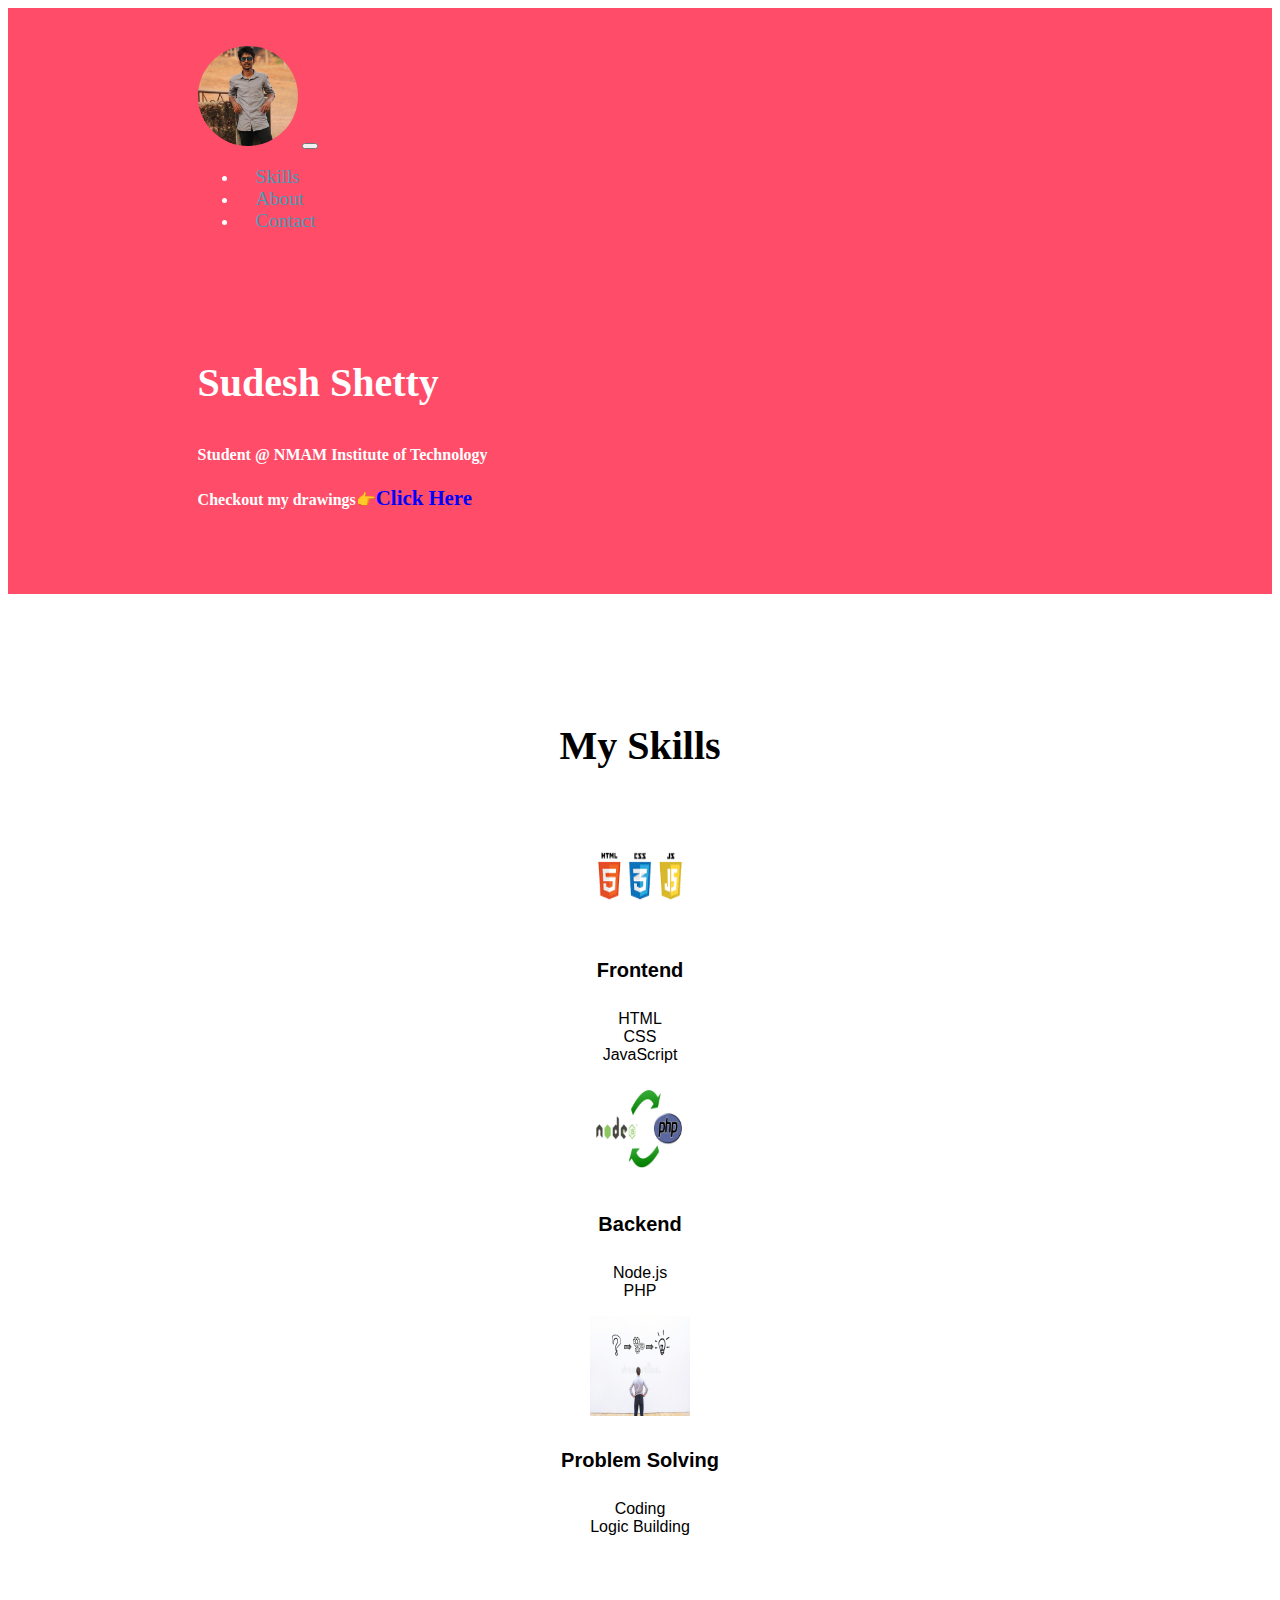
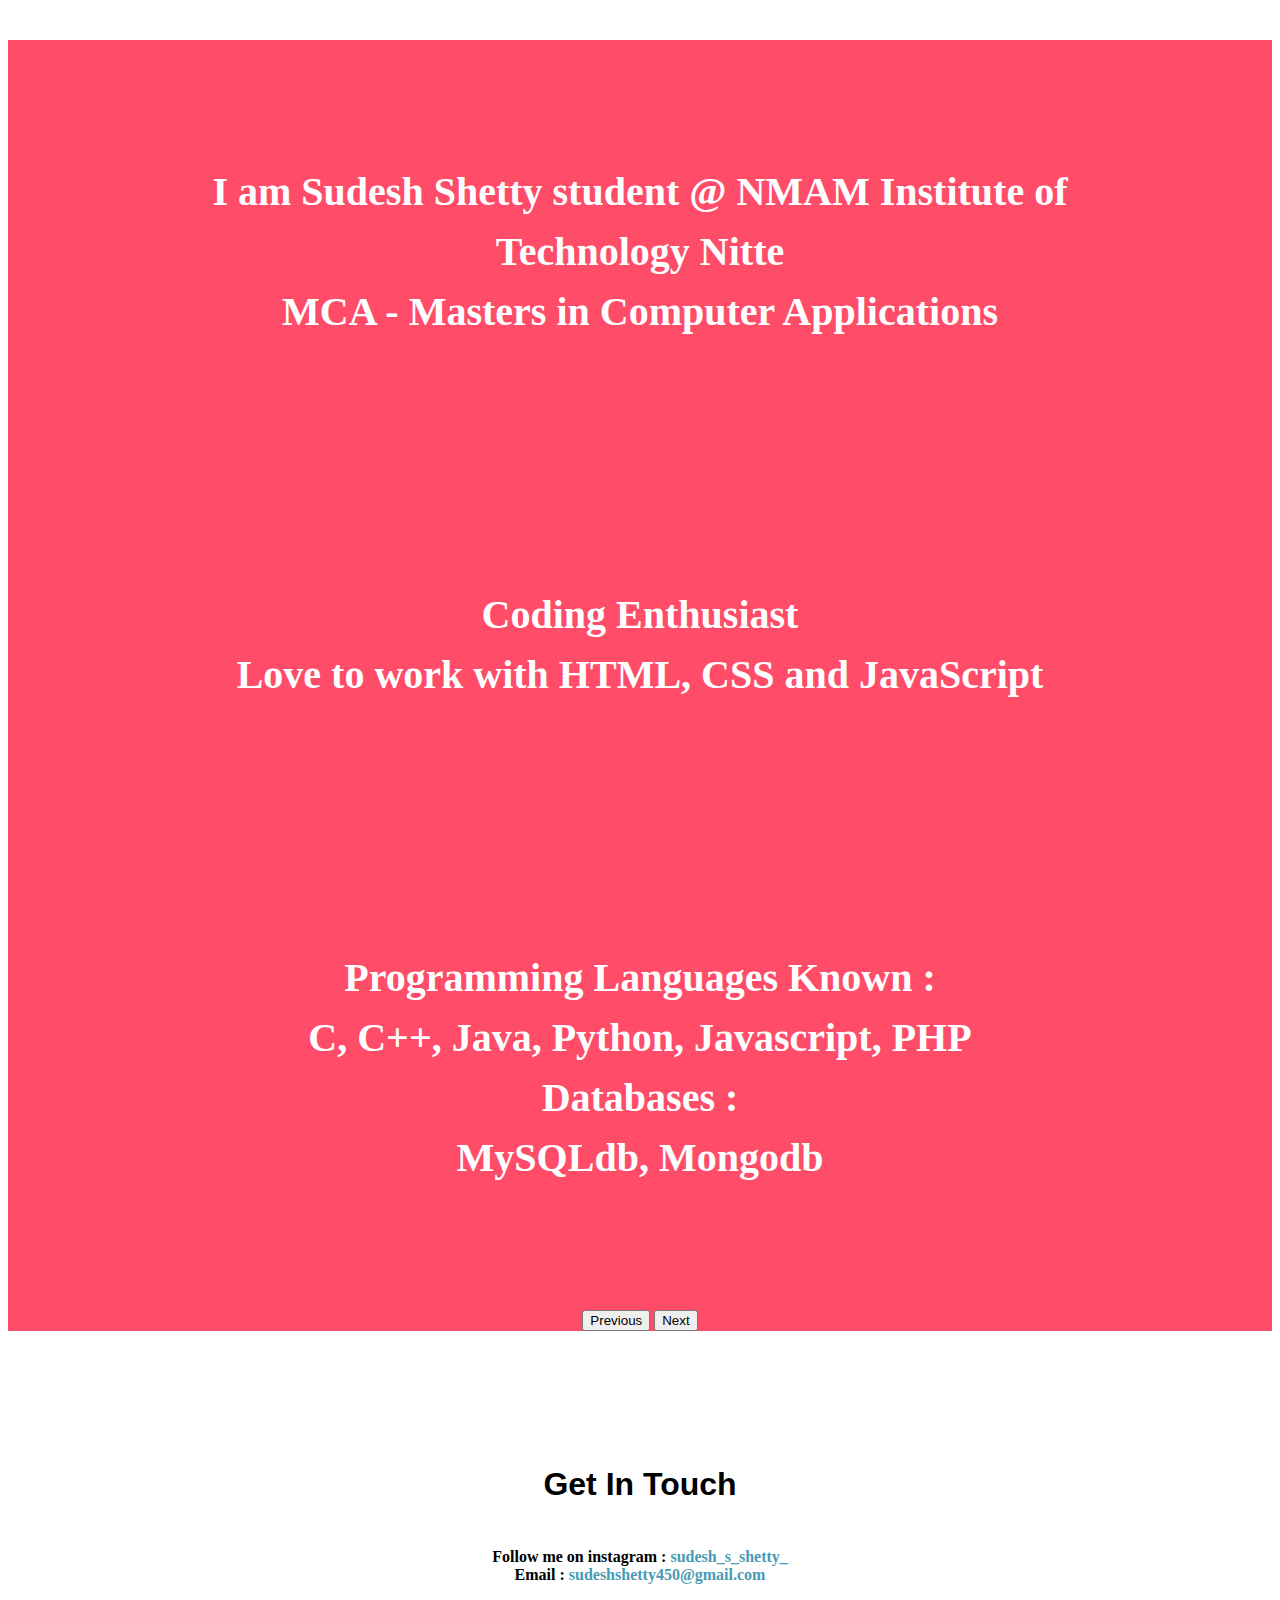
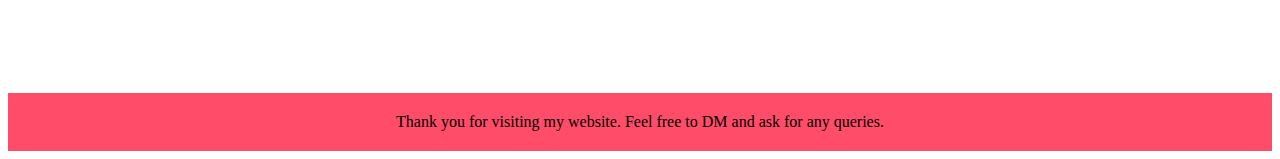
<file: Mysite/index.html>
<!DOCTYPE html>
<html>

<head>
  <meta charset="utf-8">
  <title>Sudesh Shetty  </title>
  <link rel="icon" href="images/favicon.ico">
  <link href="https://cdn.jsdelivr.net/npm/bootstrap@5.2.2/dist/css/bootstrap.min.css" rel="stylesheet" integrity="sha384-Zenh87qX5JnK2Jl0vWa8Ck2rdkQ2Bzep5IDxbcnCeuOxjzrPF/et3URy9Bv1WTRi" crossorigin="anonymous">
<script src="https://cdn.jsdelivr.net/npm/bootstrap@5.2.2/dist/js/bootstrap.bundle.min.js" integrity="sha384-OERcA2EqjJCMA+/3y+gxIOqMEjwtxJY7qPCqsdltbNJuaOe923+mo//f6V8Qbsw3" crossorigin="anonymous"></script>

<!-- fonts -->
<link rel="preconnect" href="https://fonts.googleapis.com">
<link rel="preconnect" href="https://fonts.gstatic.com" crossorigin>
<link href="https://fonts.googleapis.com/css2?family=Montserrat:wght@100&family=Ubuntu:wght@300&display=swap" rel="stylesheet">  

<!-- font awesome -->
<link rel="stylesheet" href="https://cdnjs.cloudflare.com/ajax/libs/font-awesome/6.2.0/css/all.min.css">

<!-- stylesheet -->
<link rel="stylesheet" href="css/styles.css">
</head>

<body>

  <section id="title">
    <div class="container-fluid">
    <!-- Nav Bar -->
    <nav class="navbar navbar-dark navbar-expand-lg">
      <img src="images/profile.jpg" alt="sudesh Shetty">
      <button class="navbar-toggler" type="button" data-bs-toggle="collapse" data-bs-target="#navbarTogglerDemo01" aria-controls="navbarTogglerDemo01" aria-expanded="false" aria-label="Toggle navigation">
          <span class="navbar-toggler-icon"></span>
      </button>
      <div class="collapse navbar-collapse" id="navbarTogglerDemo01">
          
          <ul class="navbar-nav ms-auto">
              <li class="nav-item">
                  <a class="nav-link" href="#skills">Skills</a>
              </li>
              <li class="nav-item">
                  <a class="nav-link" href="#about">About</a>
              </li>
              <li class="nav-item">
                  <a class="nav-link" href="#contact">Contact</a>
              </li>
          </ul>
      </div>
  </nav>


<div class="row">
    <div class="col-lg-6">
      <h2>Sudesh Shetty</h2>
      <h4>Student @ NMAM Institute of Technology</h4>
      <h4>Checkout my drawings👉<span><a href="drawings.html">Click Here</a></span></h4>
      
    </div>
 
  </div>
</div>
  </section>



  <section id="skills">
    <h2>My Skills</h2>
<div class="row mt">
  <div class="col-lg-4 feature-box">
<img src="images/html.png" alt="">
    <h3>Frontend</h3>
    <p class="desc">HTML<br>CSS<br>JavaScript</p>
  </div>
  <div class="col-lg-4 feature-box">
<img src="images/node.jpg" alt="">
    <h3>Backend</h3>
    <p class="desc">Node.js<br>PHP</p>
  </div>
  <div class="col-lg-4 feature-box">
    <img src="images/ps.jpg" alt="">
    <h3>Problem Solving</h3>
<p class="desc">Coding<br>Logic Building</p>
  </div>
</div>
  </section>



  <section id="about">

    <div id="testinomial-carousel" class="carousel slide" data-bs-ride="carousel">
      <div class="carousel-inner">
        <div class="carousel-item active">
          <h2>I am Sudesh Shetty student @ NMAM Institute of Technology Nitte<br>MCA - Masters in Computer Applications</h2>

        </div>
        <div class="carousel-item">
          <h2 class="testimonial-text">Coding Enthusiast<br>Love to work with HTML, CSS and JavaScript</h2>
       
      </div>
      <div class="carousel-item">
        <h2 class="testimonial-text">Programming Languages Known :<br>C, C++, Java, Python, Javascript, PHP<br>Databases :<br>MySQLdb, Mongodb </h2>
     
    </div>
        <button class="carousel-control-prev" type="button" data-bs-target="#testinomial-carousel" data-bs-slide="prev">
        <span class="carousel-control-prev-icon" aria-hidden="true"></span>
        <span class="visually-hidden">Previous</span>
      </button>
      <button class="carousel-control-next" type="button" data-bs-target="#testinomial-carousel" data-bs-slide="next">
        <span class="carousel-control-next-icon" aria-hidden="true"></span>
        <span class="visually-hidden">Next</span>
      </button>
    </div>


  

    

  </section>

  <!-- Call to Action -->

  <section id="contact">

    <h3>Get In Touch</h3>
    <h4>Follow me on instagram : <a href="https://www.instagram.com/sudesh_s_shetty_/">sudesh_s_shetty_</a><br>Email : <a href="mailto:sudeshshetty450@gmail.com">sudeshshetty450@gmail.com</a></h4>
  </section>


  <!-- Footer -->

  <footer id="footer">
    Thank you for visiting my website. Feel free to DM and ask for any queries.
  </footer>


</body>

</html>
</file>
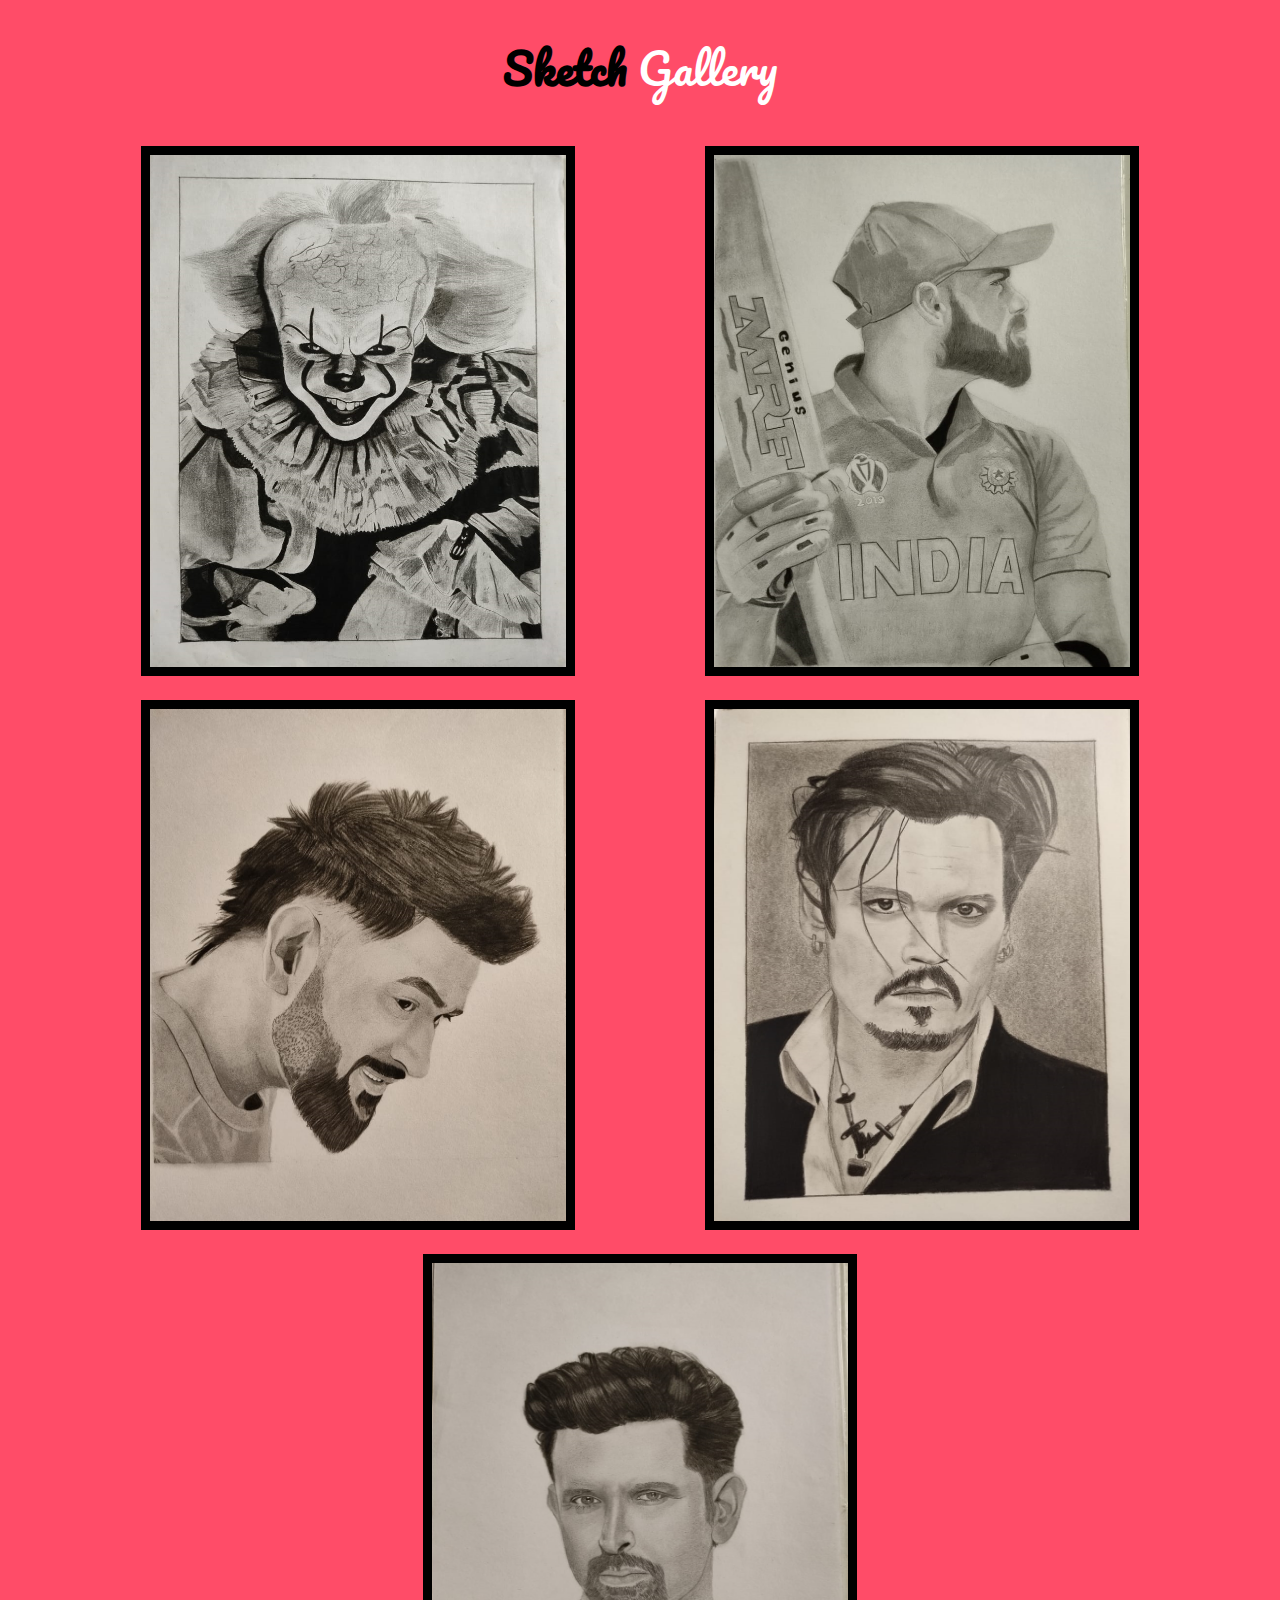
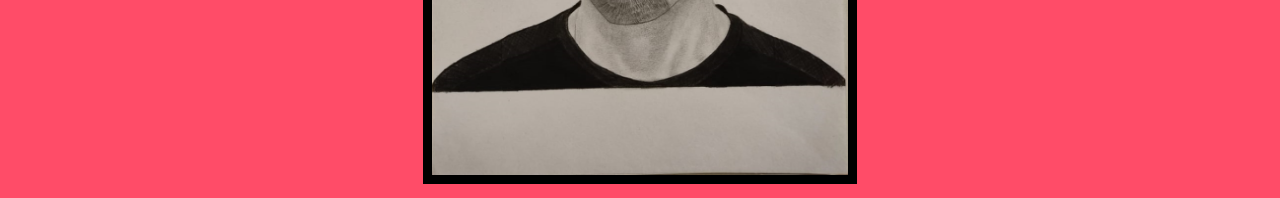
<file: Mysite/drawings.html>
<!DOCTYPE html>
<html lang="en">
<head>
    <meta charset="UTF-8">
    <meta http-equiv="X-UA-Compatible" content="IE=edge">
    <meta name="viewport" content="width=device-width, initial-scale=1.0">
    <link rel="preconnect" href="https://fonts.googleapis.com">
<link rel="preconnect" href="https://fonts.gstatic.com" crossorigin>
<link href="https://fonts.googleapis.com/css2?family=Pacifico&display=swap" rel="stylesheet">
    <title>Myarts</title>
</head>
<body>
    <div class="heading">
        <h2>Sketch <span>Gallery</span></h2>
    </div>
    <div class="container">
        <div class="col1">
            <img src="images/img1.jpeg" alt="">
        </div>
        <div class="col2">
            <img src="images/img3.jpeg" alt="">
        </div>
    </div>
    <div class="container">
        <div class="col1">
            <img src="images/img4.jpeg" alt="">
        </div>
        <div class="col2">
            <img src="images/img2.jpeg" alt="">
        </div>
    </div>
    <div class="container">
        <div class="col1">
            <img src="images/img5.jpeg" alt="">
        </div>
    </div>
</body>
<style>
    *{
        margin: 0;
        padding: 0;
    }
    @media(max-width:1028px){
        .container{
            flex-direction: column;
        }   
}
    body{
        background-color: #ff4c68;
    }
    .heading{
        display: flex;
        justify-content: center;
        padding: 30px 0;
        font-size: 1.8rem;
    }
span{
    font-weight:lighter;
    color: #fff;
}
h2{
    font-family: 'Pacifico', cursive;
    color: #000;
}
img{
    padding: 8px;
    border: 1px solid black;
    background-color: #000;
    width: 26rem;
    height: 32rem;
}
.container{
    padding:10px;
    display: flex;
    justify-content: space-evenly;

}
.col2{
    display: flex;
    flex-direction: column;
}
</style>
</html>
</file>
<file: Mysite/css/styles.css>
body{
    font-family: "sans-serif";
    user-select: none;
}

h1{
    font-family: "Montserrat-black";
    font-size: 3.5rem;
    line-height: 1.5;
    font-weight: bolder;
}
h2{
    font-size: 2.5rem;
    line-height: 1.5;
}
h3{
    font-family: sans-serif;
    font-weight: bold;
    font-size: 20px;
    line-height: 2;
}

.navbar img{
    width: 100px;
    height: 100px;
    border-radius: 100%;
}

#title{
    background-color: #ff4c68;
    color: #fff;
   
}
#skills img{
    height: 100px;
    width: 100px;
}

#skills{
    text-align: center;
   padding: 7% 15%;
   background-color: #fff;
   position: relative;
}

#about{
    text-align: center;
    background-color: #ff4c68;
    color: #fff;
}
#press{
    background-color: #ff4c68;
    text-align: center;
    padding-bottom: 3%;
}
.press-logo{
    width: 13%;
    margin: 20px 20px 50px;
}
.container-fluid{
 padding: 3% 15% 5%;   
}

.navbar-brand{
    font-family: "Ubuntu";
    font-size: 2rem;
}
.navbar{
    padding-bottom: 4.5rem;
}
.nav-item{
    padding: 0 18px;
}
.nav-link{
    font-size: 1.2rem;
    font-family: "Montserrat-light";
}
.download-button{
    margin: 5% 3% 5% 0;
}

.icon{
  font-size: 40px;
  color: #ff4c68;
  text-align: center;
  padding: 5%;
}
.icon:hover{
    color: red;
}
.desc{
    font-family: sans-serif;
    font-weight:lighter;
    padding: 0 12%;
}
.feature-box{
    text-align: center;
}
.test-img{
    width: 10%;
    border-radius: 100%;
    margin: 20px;
}

a{
    color: rgb(72, 154, 181);
    text-decoration: none;
}
.carousel-item{
    padding: 7% 15%;
}
.membership{
padding: 2%;
}

#pricing{
    padding: 100px;
    text-align: center;
}
.pricing-column {
    padding: 3% 2%;
}
#contact{
    text-align: center;
    background-color: #fff;
    color: #000;
    padding: 7% 15%;
}
#contact h3{
    font-size: 2rem;
}
#footer{
    background-color: #ff4c68;
    text-align: center;
    padding: 20px 0;
}
.social-icons{
    margin: 20px 8px;
}
.mt{
    margin-top: 50px;
}
span a{
    color: blue;
    font-size: 1.3rem;
}
</file>
